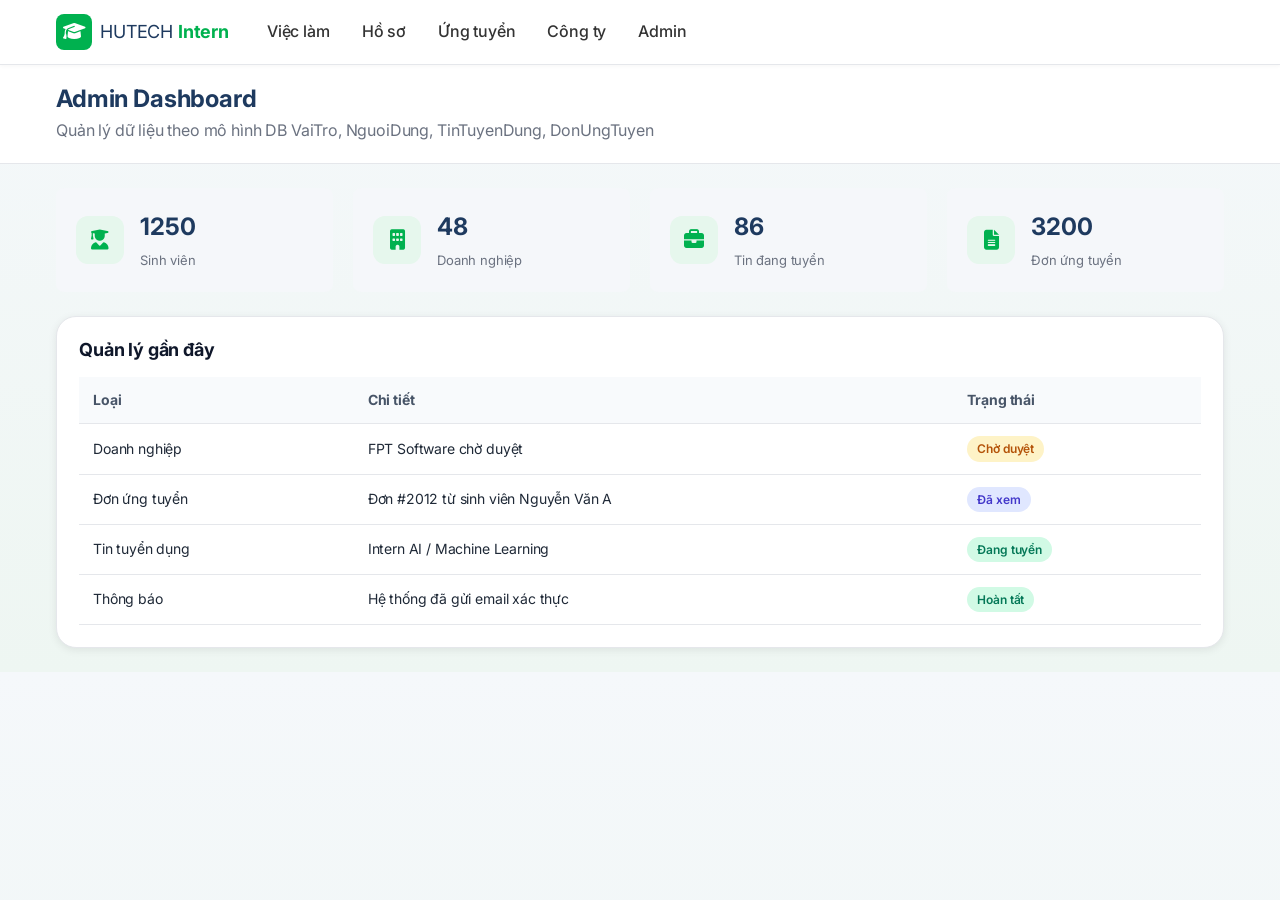
<file: pages/admin.html>
<!DOCTYPE html>
<html lang="vi">
<head>
  <meta charset="UTF-8">
  <meta name="viewport" content="width=device-width, initial-scale=1.0">
  <title>Admin Dashboard | HUTECH Intern</title>
  <link rel="stylesheet" href="../css/style.css">
  <link rel="stylesheet" href="https://cdnjs.cloudflare.com/ajax/libs/font-awesome/6.5.1/css/all.min.css">
</head>
<body>
  <header class="header">
    <div class="container header-inner">
      <a href="../index.html" class="logo">
        <span class="logo-icon"><i class="fas fa-graduation-cap"></i></span>
        <span class="logo-text">HUTECH <strong>Intern</strong></span>
      </a>
      <nav class="nav-main">
        <a href="viec-lam.html" class="nav-item">Việc làm</a>
        <a href="ho-so.html" class="nav-item">Hồ sơ</a>
        <a href="ung-tuyen.html" class="nav-item">Ứng tuyển</a>
        <a href="cong-ty.html" class="nav-item">Công ty</a>
        <a href="admin.html" class="nav-item">Admin</a>
      </nav>
    </div>
  </header>

  <div class="page-header">
    <div class="container">
      <h1>Admin Dashboard</h1>
      <p>Quản lý dữ liệu theo mô hình DB VaiTro, NguoiDung, TinTuyenDung, DonUngTuyen</p>
    </div>
  </div>

  <div class="container" style="padding:24px 16px;">
    <div class="stats-grid admin-grid">
      <div class="stat-card">
        <i class="fas fa-user-graduate"></i>
        <div><strong>1250</strong><span>Sinh viên</span></div>
      </div>
      <div class="stat-card">
        <i class="fas fa-building"></i>
        <div><strong>48</strong><span>Doanh nghiệp</span></div>
      </div>
      <div class="stat-card">
        <i class="fas fa-briefcase"></i>
        <div><strong>86</strong><span>Tin đang tuyển</span></div>
      </div>
      <div class="stat-card">
        <i class="fas fa-file-alt"></i>
        <div><strong>3200</strong><span>Đơn ứng tuyển</span></div>
      </div>
    </div>

    <div class="dashboard-panel">
      <h3>Quản lý gần đây</h3>
      <table class="data-table">
        <thead>
          <tr>
            <th>Loại</th>
            <th>Chi tiết</th>
            <th>Trạng thái</th>
          </tr>
        </thead>
        <tbody>
          <tr><td>Doanh nghiệp</td><td>FPT Software chờ duyệt</td><td><span class="badge-status cho-duyet">Chờ duyệt</span></td></tr>
          <tr><td>Đơn ứng tuyển</td><td>Đơn #2012 từ sinh viên Nguyễn Văn A</td><td><span class="badge-status da-xem">Đã xem</span></td></tr>
          <tr><td>Tin tuyển dụng</td><td>Intern AI / Machine Learning</td><td><span class="badge-status dang-tuyen">Đang tuyển</span></td></tr>
          <tr><td>Thông báo</td><td>Hệ thống đã gửi email xác thực</td><td><span class="badge-status dat">Hoàn tất</span></td></tr>
        </tbody>
      </table>
    </div>
  </div>

  <style>
    .admin-grid { margin-bottom: 24px; }
    .dashboard-panel {
      background: white; border: 1px solid var(--border); border-radius: 20px;
      padding: 22px; box-shadow: var(--shadow);
    }
    .dashboard-panel h3 {
      margin-bottom: 16px; font-size: 18px;
    }
    .data-table {
      width: 100%; border-collapse: collapse; font-size: 14px;
    }
    .data-table th, .data-table td {
      text-align: left; padding: 12px 14px; border-bottom: 1px solid var(--border);
    }
    .data-table th { color: #475467; background: #f8fafc; }
  </style>
</body>
</html>
</file>
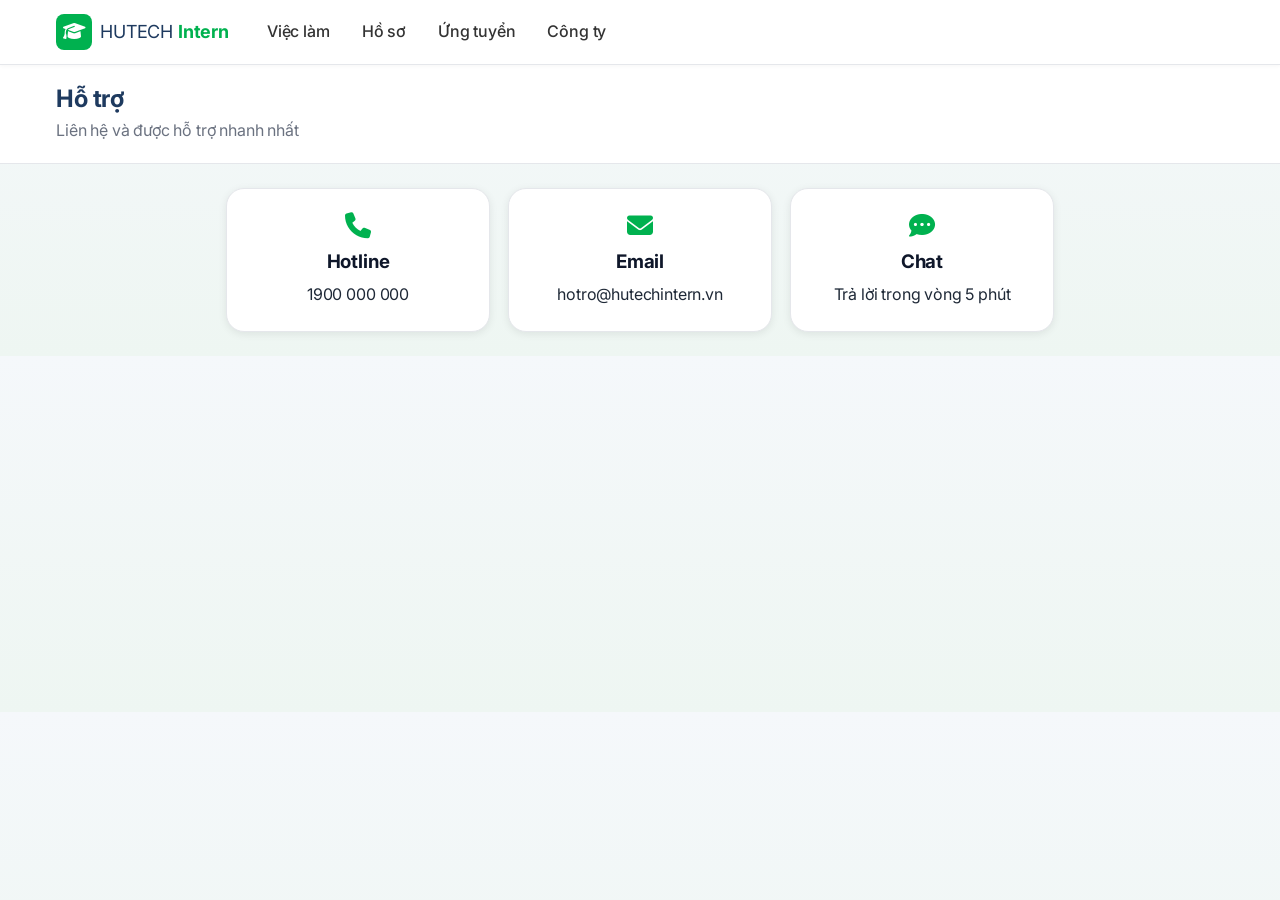
<file: pages/ho-tro.html>
<!DOCTYPE html>
<html lang="vi">
<head>
  <meta charset="UTF-8">
  <meta name="viewport" content="width=device-width, initial-scale=1.0">
  <title>Hỗ trợ | HUTECH Intern</title>
  <link rel="stylesheet" href="../css/style.css">
  <link rel="stylesheet" href="https://cdnjs.cloudflare.com/ajax/libs/font-awesome/6.5.1/css/all.min.css">
</head>
<body>
  <header class="header">
    <div class="container header-inner">
      <a href="../index.html" class="logo">
        <span class="logo-icon"><i class="fas fa-graduation-cap"></i></span>
        <span class="logo-text">HUTECH <strong>Intern</strong></span>
      </a>
      <nav class="nav-main">
        <a href="viec-lam.html" class="nav-item">Việc làm</a>
        <a href="ho-so.html" class="nav-item">Hồ sơ</a>
        <a href="ung-tuyen.html" class="nav-item">Ứng tuyển</a>
        <a href="cong-ty.html" class="nav-item">Công ty</a>
      </nav>
    </div>
  </header>

  <div class="page-header">
    <div class="container">
      <h1>Hỗ trợ</h1>
      <p>Liên hệ và được hỗ trợ nhanh nhất</p>
    </div>
  </div>

  <div class="container" style="padding:24px 16px; max-width: 860px;">
    <div class="support-grid">
      <div class="support-card">
        <i class="fas fa-phone"></i>
        <h3>Hotline</h3>
        <p>1900 000 000</p>
      </div>
      <div class="support-card">
        <i class="fas fa-envelope"></i>
        <h3>Email</h3>
        <p>hotro@hutechintern.vn</p>
      </div>
      <div class="support-card">
        <i class="fas fa-comment-dots"></i>
        <h3>Chat</h3>
        <p>Trả lời trong vòng 5 phút</p>
      </div>
    </div>
  </div>

  <style>
    .support-grid {
      display: grid; grid-template-columns: repeat(auto-fit, minmax(220px, 1fr)); gap: 18px;
    }
    .support-card {
      background: white; border: 1px solid var(--border); border-radius: 18px;
      padding: 24px; text-align: center; box-shadow: var(--shadow);
    }
    .support-card i { font-size: 26px; color: var(--primary); margin-bottom: 12px; }
    .support-card h3 { margin-bottom: 8px; }
  </style>
</body>
</html>
</file>
<file: css/style.css>
@import url('https://fonts.googleapis.com/css2?family=Inter:wght@400;500;600;700;800;900&family=Noto+Sans+Vietnamese:wght@400;500;600;700&display=swap');

/* ===== RESET & BASE ===== */
*, *::before, *::after { box-sizing: border-box; margin: 0; padding: 0; }
html { scroll-behavior: smooth; }
body {
  font-family: 'Inter', 'Noto Sans Vietnamese', 'Segoe UI', sans-serif;
  color: #1f2937;
  background: linear-gradient(180deg, #f5f8fb 0%, #eef6f2 100%);
  line-height: 1.6;
  letter-spacing: -0.01em;
}
a { text-decoration: none; color: inherit; }
ul { list-style: none; }
img { max-width: 100%; display: block; }
button, input, select, textarea { font: inherit; }
.container { width: 100%; max-width: 1200px; margin: 0 auto; padding: 0 16px; }

h1, h2, h3, h4, h5, h6 {
  font-family: 'Inter', 'Noto Sans Vietnamese', sans-serif;
  color: #0f172a;
  line-height: 1.2;
}

/* ===== COLORS (giống TopCV xanh lá) ===== */
:root {
  --primary: #00b14f;
  --primary-dark: #009643;
  --primary-light: #e6f7ed;
  --secondary: #1e3a5f;
  --text: #333;
  --text-muted: #6b7280;
  --border: #e5e7eb;
  --bg: #f5f7fa;
  --white: #fff;
  --danger: #ef4444;
  --warning: #f59e0b;
  --radius: 8px;
  --shadow: 0 2px 8px rgba(0,0,0,.08);
  --shadow-lg: 0 8px 24px rgba(0,0,0,.12);
}

/* ===== HEADER ===== */
.header {
  background: var(--white);
  border-bottom: 1px solid var(--border);
  position: sticky;
  top: 0;
  z-index: 100;
  box-shadow: 0 1px 4px rgba(0,0,0,.04);
}
.header-inner {
  display: flex;
  align-items: center;
  height: 64px;
  gap: 24px;
}
.brand-wrap {
  display: flex;
  align-items: center;
  gap: 10px;
  flex-shrink: 0;
}
.brand-logo {
  width: 42px;
  height: 42px;
  border-radius: 12px;
  background: linear-gradient(135deg, #1ec76a, #0ea75b);
  position: relative;
  box-shadow: 0 10px 24px rgba(0, 177, 79, .22);
}
.brand-logo::before {
  content: "IT";
  position: absolute;
  inset: 0;
  display: flex;
  align-items: center;
  justify-content: center;
  color: white;
  font-weight: 800;
  font-size: 15px;
}
.brand-sub {
  font-size: 15px;
  font-weight: 800;
  color: var(--secondary);
  letter-spacing: -0.02em;
}
.logo {
  display: flex;
  align-items: center;
  gap: 8px;
  flex-shrink: 0;
}
.logo-icon {
  width: 36px; height: 36px;
  background: var(--primary);
  color: white;
  border-radius: 8px;
  display: flex; align-items: center; justify-content: center;
  font-size: 18px;
}
.logo-text { font-size: 18px; color: var(--secondary); }
.logo-text strong { color: var(--primary); }

.nav-main { display: flex; gap: 4px; flex: 1; }
.nav-item {
  padding: 8px 14px;
  border-radius: 6px;
  font-weight: 500;
  color: var(--text);
  transition: .2s;
}
.nav-item:hover, .nav-item.active {
  color: var(--primary);
  background: var(--primary-light);
}

.header-right {
  display: flex;
  align-items: center;
  justify-content: flex-end;
  gap: 12px;
  margin-left: auto;
}
.auth-logged-out,
.auth-logged-in {
  display: flex;
  align-items: center;
  gap: 10px;
}
.btn-auth {
  padding: 10px 18px;
  border-radius: 999px;
  font-weight: 700;
  font-size: 14px;
  line-height: 1;
  border: 1px solid #dfe7e2;
  box-shadow: 0 4px 12px rgba(15, 23, 42, 0.04);
}
.btn-auth.btn-outline {
  background: white;
  color: var(--primary);
}
.btn-auth.btn-primary {
  background: linear-gradient(135deg, #16b75b, #0ea75b);
  color: white;
  border-color: transparent;
}
.btn-auth:hover {
  transform: translateY(-1px);
}
.btn-pro {
  display: inline-flex;
  align-items: center;
  justify-content: center;
  padding: 10px 18px;
  border-radius: 999px;
  background: linear-gradient(135deg, #1f2d3d, #243b53);
  color: white;
  font-weight: 700;
  font-size: 14px;
  white-space: nowrap;
  box-shadow: 0 10px 18px rgba(31, 45, 61, .18);
}
.btn-pro:hover {
  filter: brightness(1.05);
}
.icon-btn {
  position: relative;
  width: 40px; height: 40px;
  display: flex; align-items: center; justify-content: center;
  border-radius: 50%;
  color: var(--text-muted);
  transition: .2s;
}
.icon-btn:hover { background: var(--bg); color: var(--primary); }
.icon-btn .badge {
  position: absolute; top: 4px; right: 4px;
  background: var(--danger); color: white;
  font-size: 10px; font-weight: 700;
  width: 16px; height: 16px;
  border-radius: 50%;
  display: flex; align-items: center; justify-content: center;
}

.user-menu {
  position: relative;
  display: flex; align-items: center; gap: 8px;
  cursor: pointer; padding: 4px 8px; border-radius: 999px;
  background: #f7faf7;
  border: 1px solid #e5efe8;
}
.user-menu:hover { background: var(--bg); }
.user-preivew {
  display: flex;
  align-items: center;
  gap: 8px;
}
.avatar { width: 36px; height: 36px; border-radius: 50%; object-fit: cover; }
.user-name { font-weight: 600; font-size: 14px; color: var(--secondary); }
.user-menu .dropdown {
  display: none;
  position: absolute; top: calc(100% + 12px); right: 0;
  background: white; border-radius: 16px;
  box-shadow: var(--shadow-lg); min-width: 220px;
  padding: 8px 0; z-index: 50;
}
.user-menu:hover .dropdown,
.user-menu.open .dropdown { display: block; }
.dropdown a {
  display: flex; align-items: center; gap: 10px;
  padding: 10px 16px; font-size: 14px;
}
.dropdown a:hover { background: var(--primary-light); color: var(--primary); }
.dropdown hr { border: none; border-top: 1px solid var(--border); margin: 6px 0; }

.btn-employer {
  background: var(--primary);
  color: white;
  padding: 8px 16px;
  border-radius: 6px;
  font-weight: 600;
  font-size: 13px;
  white-space: nowrap;
}
.btn-employer:hover { background: var(--primary-dark); }

/* ===== BANNER TOP ===== */
.banner-top {
  background: linear-gradient(90deg, #fef9c3, #fef3c7);
  padding: 10px 0;
  font-size: 14px;
}
.banner-top .container {
  display: flex; align-items: center; justify-content: space-between; gap: 16px;
}
.btn-sm {
  background: var(--primary); color: white;
  padding: 6px 14px; border-radius: 20px;
  font-size: 13px; font-weight: 600;
}
.btn-sm:hover { background: var(--primary-dark); }

/* ===== BUTTONS ===== */
.btn {
  display: inline-flex; align-items: center; gap: 6px;
  padding: 10px 20px; border-radius: 6px;
  font-weight: 600; border: none; cursor: pointer;
  transition: .2s;
}
.btn-primary { background: var(--primary); color: white; }
.btn-primary:hover { background: var(--primary-dark); }
.btn-outline {
  background: white; color: var(--primary);
  border: 1.5px solid var(--primary);
}
.btn-outline:hover { background: var(--primary-light); }
.btn-white {
  background: white; color: var(--primary);
  padding: 10px 20px; border-radius: 6px; font-weight: 600;
}
.btn-danger { background: var(--danger); color: white; }

/* ===== SECTION ===== */
.section { padding: 40px 0; }
.section-header {
  display: flex; align-items: center; gap: 16px;
  margin-bottom: 20px; flex-wrap: wrap;
}
.section-header h2 { font-size: 22px; color: var(--secondary); margin-right: auto; }
.section-heading {
  display: flex; align-items: end; justify-content: space-between; gap: 16px;
  margin-bottom: 22px; flex-wrap: wrap;
}
.section-heading h2 {
  font-size: clamp(24px, 2vw, 32px);
  color: var(--secondary);
}
.section-heading p {
  color: var(--text-muted);
  max-width: 600px;
}
.tabs { display: flex; gap: 4px; background: var(--bg); padding: 4px; border-radius: 8px; }
.tab {
  padding: 6px 14px; border-radius: 6px; border: none;
  background: transparent; cursor: pointer; font-weight: 500; font-size: 14px;
}
.tab.active { background: white; color: var(--primary); box-shadow: var(--shadow); }
.link-more { color: var(--primary); font-weight: 600; font-size: 14px; }
.link-more:hover { text-decoration: underline; }

.filter-chips { display: flex; gap: 8px; margin-bottom: 20px; flex-wrap: wrap; }
.chip {
  padding: 6px 14px; border-radius: 20px; border: 1px solid var(--border);
  background: white; cursor: pointer; font-size: 13px; transition: .2s;
}
.chip.active, .chip:hover {
  background: var(--primary); color: white; border-color: var(--primary);
}

/* ===== JOB CARD ===== */
.job-grid {
  display: grid;
  grid-template-columns: repeat(auto-fill, minmax(320px, 1fr));
  gap: 16px;
}
.job-card {
  background: white;
  border-radius: var(--radius);
  border: 1px solid var(--border);
  padding: 16px;
  transition: .2s;
  display: flex; flex-direction: column; gap: 10px;
  position: relative;
}
.job-card:hover {
  box-shadow: var(--shadow-lg);
  border-color: var(--primary);
  transform: translateY(-2px);
}
.job-card .badge-hot {
  position: absolute; top: 12px; right: 12px;
  background: #fef2f2; color: var(--danger);
  font-size: 11px; font-weight: 700;
  padding: 2px 8px; border-radius: 4px;
}
.job-card-header { display: flex; gap: 12px; }
.job-logo {
  width: 52px; height: 52px; border-radius: 8px;
  object-fit: contain; border: 1px solid var(--border);
  background: #fafafa; flex-shrink: 0;
}
.job-title {
  font-size: 15px; font-weight: 600; color: var(--secondary);
  display: -webkit-box; -webkit-line-clamp: 2; -webkit-box-orient: vertical; overflow: hidden;
}
.job-title:hover { color: var(--primary); }
.job-company { font-size: 13px; color: var(--text-muted); margin-top: 2px; }
.job-meta {
  display: flex; flex-wrap: wrap; gap: 8px;
  font-size: 13px; color: var(--text-muted);
}
.job-meta span {
  display: flex; align-items: center; gap: 4px;
  background: var(--bg); padding: 3px 8px; border-radius: 4px;
}
.job-meta .salary { color: var(--primary); font-weight: 600; background: var(--primary-light); }
.job-footer {
  display: flex; justify-content: space-between; align-items: center;
  margin-top: auto; padding-top: 8px; border-top: 1px solid var(--border);
}
.job-footer .time { font-size: 12px; color: var(--text-muted); }
.btn-save {
  background: none; border: none; color: var(--text-muted);
  cursor: pointer; font-size: 16px; padding: 4px;
}
.btn-save:hover, .btn-save.saved { color: var(--danger); }

/* ===== STATS ===== */
.stats-section { background: white; }
.stats-grid {
  display: grid;
  grid-template-columns: repeat(4, 1fr);
  gap: 20px;
}
.stat-card {
  display: flex; align-items: center; gap: 16px;
  padding: 20px; border-radius: var(--radius);
  background: var(--bg);
}
.stat-card i {
  width: 48px; height: 48px;
  background: var(--primary-light); color: var(--primary);
  border-radius: 12px;
  display: flex; align-items: center; justify-content: center;
  font-size: 20px;
}
.stat-card strong { display: block; font-size: 24px; color: var(--secondary); }
.stat-card span { font-size: 13px; color: var(--text-muted); }

/* ===== FOOTER ===== */
.footer {
  background: var(--secondary);
  color: #cbd5e1;
  padding: 48px 0 0;
  margin-top: 40px;
}
.footer-grid {
  display: grid;
  grid-template-columns: 2fr 1fr 1fr 1fr;
  gap: 32px;
  padding-bottom: 32px;
}
.footer .logo-text { color: white; }
.footer p { font-size: 14px; margin-top: 12px; line-height: 1.6; }
.footer h4 { color: white; margin-bottom: 12px; font-size: 15px; }
.footer ul li { margin-bottom: 8px; }
.footer ul a { font-size: 14px; }
.footer ul a:hover { color: var(--primary); }
.footer-bottom {
  border-top: 1px solid rgba(255,255,255,.1);
  padding: 16px 0;
  font-size: 13px;
  text-align: center;
}

/* ===== PAGE LAYOUT ===== */
.page-header {
  background: white;
  border-bottom: 1px solid var(--border);
  padding: 20px 0;
}
.page-header h1 { font-size: 24px; color: var(--secondary); }
.page-header p { color: var(--text-muted); margin-top: 4px; }

.sidebar-layout {
  display: grid;
  grid-template-columns: 280px 1fr;
  gap: 24px;
  padding: 24px 0;
}
.sidebar {
  background: white;
  border-radius: var(--radius);
  border: 1px solid var(--border);
  padding: 16px;
  height: fit-content;
  position: sticky; top: 80px;
}
.sidebar h3 {
  font-size: 14px; text-transform: uppercase;
  color: var(--text-muted); margin-bottom: 12px;
  letter-spacing: .5px;
}
.filter-group { margin-bottom: 20px; }
.filter-group label {
  display: flex; align-items: center; gap: 8px;
  padding: 6px 0; font-size: 14px; cursor: pointer;
}
.filter-group input[type="checkbox"] { accent-color: var(--primary); }

.main-content { min-width: 0; }

/* ===== STATUS BADGES ===== */
.badge-status {
  display: inline-block;
  padding: 3px 10px;
  border-radius: 20px;
  font-size: 12px;
  font-weight: 600;
}
.badge-status.da-nop { background: #dbeafe; color: #1d4ed8; }
.badge-status.da-xem { background: #e0e7ff; color: #4338ca; }
.badge-status.phong-van { background: #fef3c7; color: #b45309; }
.badge-status.dat { background: #d1fae5; color: #047857; }
.badge-status.khong-dat { background: #fee2e2; color: #b91c1c; }
.badge-status.da-rut { background: #f3f4f6; color: #6b7280; }
.badge-status.dang-tuyen { background: #d1fae5; color: #047857; }
.badge-status.cho-duyet { background: #fef3c7; color: #b45309; }

/* ===== FORM ===== */
.form-group { margin-bottom: 16px; }
.form-group label {
  display: block; font-size: 14px; font-weight: 500;
  margin-bottom: 6px; color: var(--text);
}
.form-control {
  width: 100%; padding: 10px 12px;
  border: 1px solid var(--border); border-radius: 6px;
  background: white; transition: .2s;
}
.form-control:focus {
  outline: none; border-color: var(--primary);
  box-shadow: 0 0 0 3px var(--primary-light);
}
textarea.form-control { min-height: 100px; resize: vertical; }

/* ===== EMPTY STATE ===== */
.empty-state {
  text-align: center; padding: 60px 20px;
  color: var(--text-muted);
}
.empty-state i { font-size: 48px; margin-bottom: 16px; opacity: .4; }
.empty-state h3 { font-size: 18px; margin-bottom: 8px; color: var(--text); }

/* ===== RESPONSIVE ===== */
@media (max-width: 992px) {
  .nav-main { display: none; }
  .stats-grid { grid-template-columns: repeat(2, 1fr); }
  .footer-grid { grid-template-columns: 1fr 1fr; }
  .sidebar-layout { grid-template-columns: 1fr; }
  .sidebar { position: static; }
}
@media (max-width: 576px) {
  .header-inner { gap: 8px; }
  .btn-employer { display: none; }
  .user-name { display: none; }
  .stats-grid { grid-template-columns: 1fr; }
  .footer-grid { grid-template-columns: 1fr; }
}
</file>
